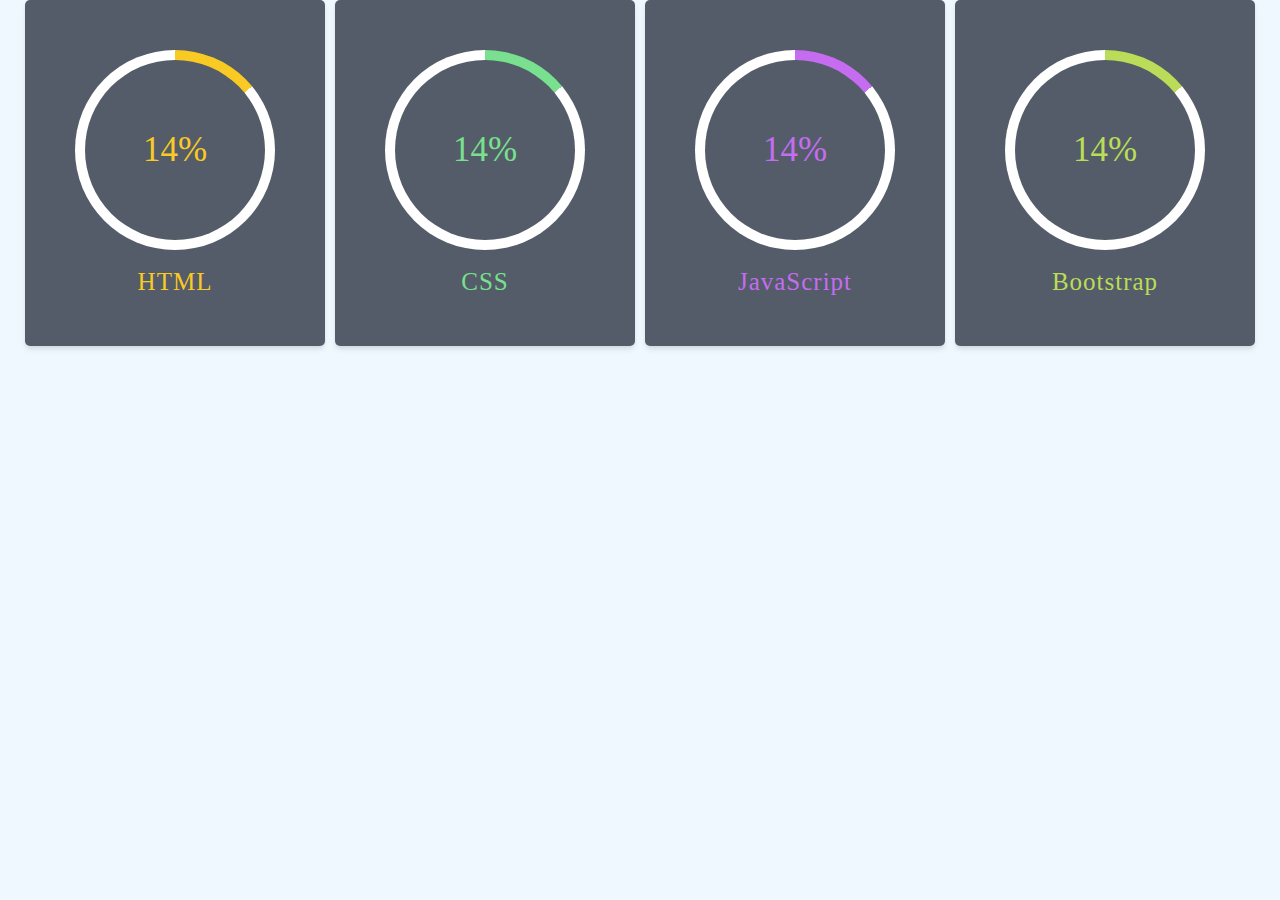
<file: dynamic/dynamic.html>
<!DOCTYPE html>
<html lang="en">
  <head>
    <meta charset="UTF-8" />
    <meta http-equiv="X-UA-Compatible" content="IE=edge" />
    <meta name="viewport" content="width=device-width, initial-scale=1.0" />
    <title>Document</title>
    <link rel="stylesheet" href="style.css">
  </head>
  <body>
        <div class="container">
           
        </div>
    <script src="dynamic.js"></script>
  </body>
</html>
</file>
<file: dynamic/style.css>
*{
    margin: 0;
    font-family: fantasy;
    padding: 0;
}

body{
    height: 100%;
    width: 100%;
    display: grid;
    place-items: center;
    background-color: aliceblue;
}
.container {
    display: flex;
    gap: 10px;
  }
  .progess-group {
    background-color: #535c68;
    width: 300px;
    padding: 50px 0;
    display: flex;
    flex-direction: column;
    align-items: center;
    border-radius: 5px;
    box-shadow: rgba(0, 0, 0, 0.1) 0px 4px 6px -1px, rgba(0, 0, 0, 0.06) 0px 2px 4px -1px;
  }
  
  .circular-progress {
    height: 200px;
    width: 200px;
    border-radius: 50%;
    display: flex;
    justify-content: center;
    align-items: center;
    position: relative;
    transition: 0.5s;
  }
  
  .circular-progress::before {
    content: "";
    position: absolute;
    width: 180px;
    height: 180px;
    border-radius: 50%;
    background-color: #535c68;
  }
  .course-value {
    position: relative;
    color: #eb4d4b;
    font-size: 35px;
    font-weight: 500;
  }
  .text {
    margin-top: 18px;
    font-size: 25px;
    font-weight: 500;
    letter-spacing: 1px;
    color:black;
    text-align: -webkit-center;
  }
</file>
